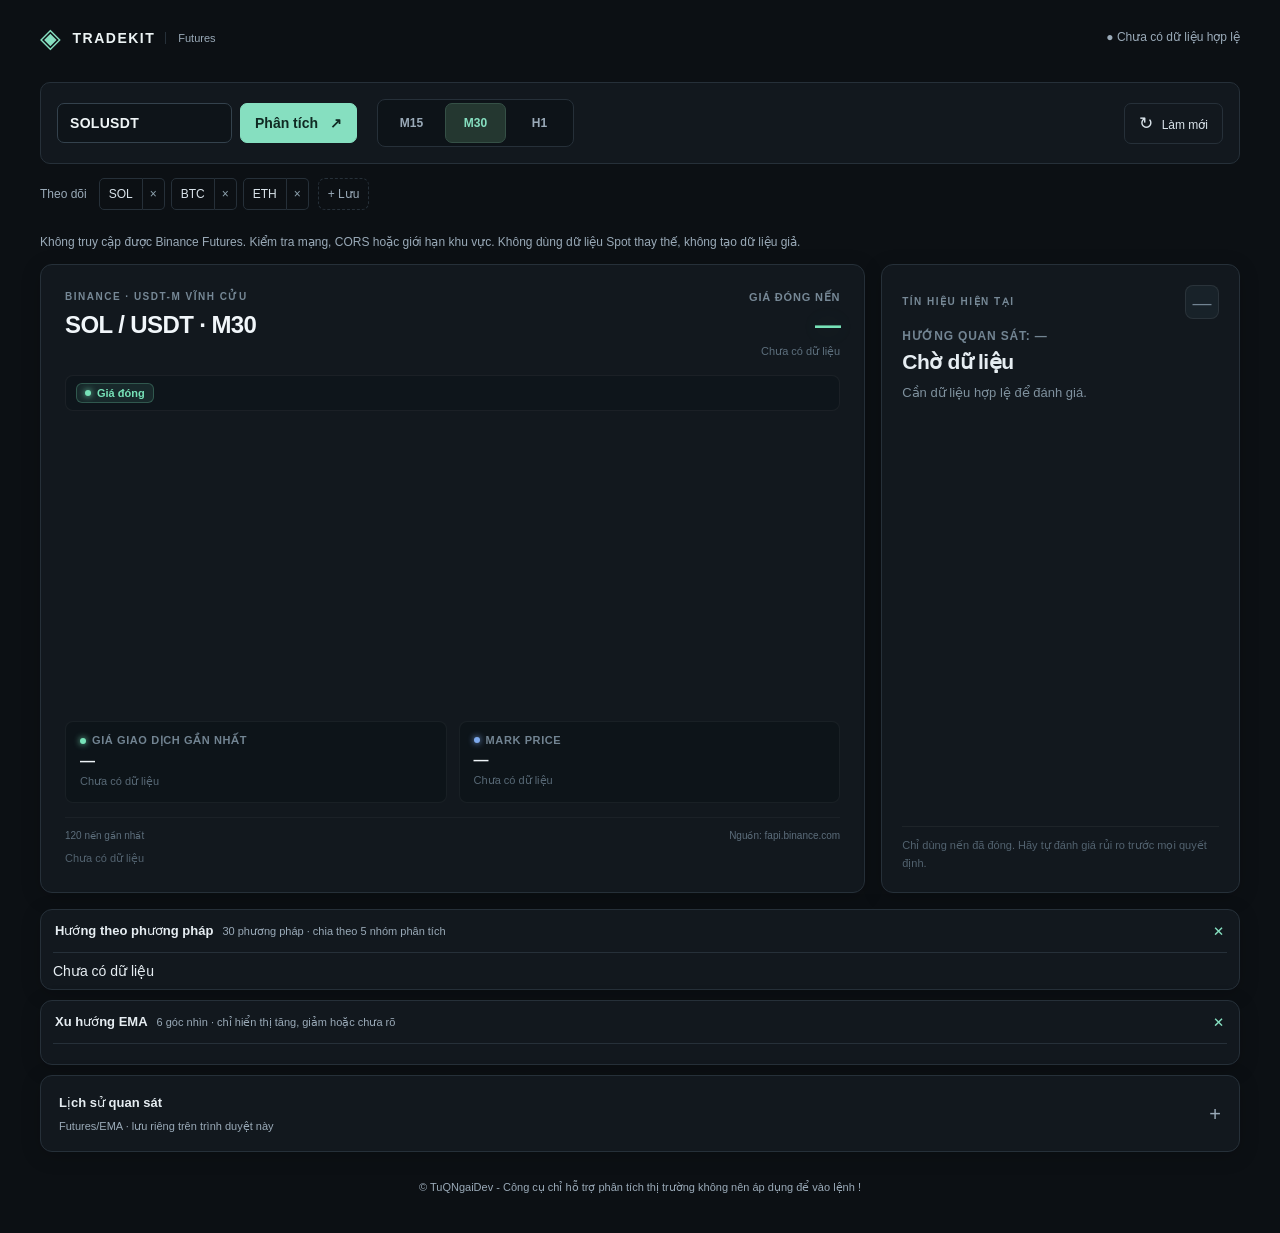
<file: index.html>
<!doctype html>
<html lang="vi">
<head>
  <meta charset="utf-8">
  <meta name="viewport" content="width=device-width,initial-scale=1">
  <title>TradeKit · Futures EMA20–50–100</title>
  <meta name="description" content="Quan sát Binance USDT-M Futures bằng EMA20–50–100 và nến đã đóng. Điều kiện minh bạch, đối chiếu khung lớn.">
  <link rel="stylesheet" href="src/css/style.css">
</head>
<body>
<header class="appheader">
  <a class="brand" href="#" aria-label="TradeKit, đầu trang"><span class="brandmark" aria-hidden="true">◈</span> TRADEKIT <span class="product">Futures</span></a>
  <span class="connection" id="connection" role="status">● Chờ kết nối</span>
</header>
<main>
  <section class="toolbar" aria-label="Chọn hợp đồng và khung thời gian">
    <form id="search">
      <label class="sr-only" for="symbol">Hợp đồng vĩnh cửu USDT</label>
      <div class="searchrow"><input id="symbol" value="SOLUSDT" maxlength="30" autocomplete="off" autocapitalize="characters" spellcheck="false"><button class="primary" aria-label="Phân tích hợp đồng">Phân tích <span aria-hidden="true">↗</span></button></div>
    </form>
    <div class="tabs" id="frames" role="group" aria-label="Khung quan sát">
      <button data-frame="15m" aria-pressed="false">M15</button>
      <button data-frame="30m" class="active" aria-pressed="true">M30</button>
      <button data-frame="1h" aria-pressed="false">H1</button>
    </div>
    <button id="refresh" class="refresh" aria-label="Làm mới dữ liệu"><span aria-hidden="true">↻</span> Làm mới</button>
  </section>
  <div class="watch"><span class="watch-label">Theo dõi</span><div id="watchlist"></div><button id="save">+ Lưu</button></div>
  <div id="message" role="status" class="message">Đang chuẩn bị dữ liệu…</div>

  <section class="workspace" aria-label="Biểu đồ và tín hiệu">
    <article class="panel chartpanel">
      <div class="panelhead">
        <div><p class="eyebrow">BINANCE · USDT-M VĨNH CỬU</p><h1 id="pair">SOL / USDT · M30</h1></div>
        <div class="price"><span>Giá đóng nến</span><strong id="price">—</strong><small id="closed-time">Chưa có dữ liệu</small></div>
      </div>
      <div class="chartkey" aria-label="Chú thích chỉ báo"><span class="close-key"><i class="key-dot" aria-hidden="true"></i> Giá đóng</span><div id="ema-values" class="ema-values" aria-label="Giá trị EMA"></div></div>
      <svg id="chart" viewBox="0 0 900 330" role="img" aria-label="120 nến giao dịch đã đóng và EMA20, EMA50, EMA100"></svg>
      <div class="quotes">
        <div class="quote-card"><span><i class="live-dot" aria-hidden="true"></i> Giá giao dịch gần nhất</span><strong id="last-price">—</strong><small id="last-time">Chưa tải</small></div>
        <div class="quote-card"><span><i class="mark-dot" aria-hidden="true"></i> Mark Price</span><strong id="mark-price">—</strong><small id="mark-time">Chưa tải</small></div>
      </div>
      <div class="chartfoot"><span id="range">120 nến gần nhất</span><span>Nguồn: fapi.binance.com</span></div>
      <p id="updated" class="fine update-line">Chưa cập nhật</p>
    </article>

    <article class="panel verdict" aria-live="polite">
      <div class="verdict-top"><p class="eyebrow">TÍN HIỆU HIỆN TẠI</p><span class="signalicon" id="signalicon" aria-hidden="true">—</span></div>
      <p id="direction" class="direction">Hướng quan sát: —</p>
      <h2 id="verdict">Chờ dữ liệu</h2>
      <p id="explanation" class="muted">Kết luận xuất hiện khi có dữ liệu hợp lệ.</p>
      <section id="indicator-balance" class="indicator-balance" aria-label="Phân bổ hướng của 30 phương pháp và 6 góc nhìn EMA" hidden>
        <div class="balance-head"><div><strong>Phân bổ xu hướng</strong><small>30 phương pháp + 6 EMA</small></div><span class="balance-total">36 tổng</span></div>
        <div class="balance-values">
          <div class="balance-side long-side"><span><i class="balance-dot long-dot"></i>Long</span><strong id="long-percent">0%</strong><small id="long-count">0 trên 36</small></div>
          <div class="balance-side short-side"><span><i class="balance-dot short-dot"></i>Short</span><strong id="short-percent">0%</strong><small id="short-count">0 trên 36</small></div>
        </div>
        <div class="balance-bar" aria-hidden="true"><span id="long-bar"></span><span id="neutral-bar"></span><span id="short-bar"></span></div>
        <div class="balance-foot"><span id="neutral-count">Chưa rõ · 36/36</span><small>Không phải xác suất thắng</small></div>
      </section>
      <section id="timeframe-confluence" class="timeframe-confluence" aria-label="Đồng thuận M15 M30 H1" hidden>
        <div class="confluence-head"><div><strong>Đồng thuận 3 khung</strong><small>EMA cùng phía đa số phương pháp</small></div><span id="confluence-state" class="status miss">— Chưa rõ</span></div>
        <div id="confluence-frames" class="confluence-frames"></div>
        <p class="fine">Bộ lọc bổ trợ, không thay thế xác nhận EMA và không phải xác suất thắng.</p>
      </section>
      <section id="trade-plan" class="trade-plan" aria-label="Kịch bản giá tham khảo" hidden>
        <div class="plan-head"><div><strong>Kịch bản giá tham khảo</strong><small id="plan-side">Theo hướng EMA hiện tại</small></div><span class="plan-badge">ATR14</span></div>
        <div class="plan-levels">
          <div><span>Mốc giá đóng</span><strong id="plan-entry">—</strong></div>
          <div class="risk-level"><span>Mức vô hiệu</span><strong id="plan-stop">—</strong></div>
          <div><span>TP1 · 1,3R</span><strong id="plan-tp1">—</strong></div>
          <div><span>TP2 · 2,2R</span><strong id="plan-tp2">—</strong></div>
        </div>
        <p class="fine">Mức kỹ thuật tính từ giá đóng, EMA50 và ATR; không phải lệnh, giá khớp hay cam kết lợi nhuận.</p>
      </section>
      <p class="fine verdict-note">Chỉ dùng nến đã đóng. Hãy tự đánh giá rủi ro trước mọi quyết định.</p>
    </article>
  </section>

  <section class="disclosures" aria-label="Chi tiết phân tích">
    <details class="panel disclosure methods-panel" id="methods-panel" open>
      <summary><span>Hướng theo phương pháp<small>30 phương pháp · chia theo 5 nhóm phân tích</small></span><span class="disclosure-icon" aria-hidden="true">+</span></summary>
      <div id="methods" class="method-groups">Chưa có dữ liệu</div>
    </details>
    <details class="panel disclosure conditions-panel" id="conditions-panel" open>
      <summary><span>Xu hướng EMA<small>6 góc nhìn · chỉ hiển thị tăng, giảm hoặc chưa rõ</small></span><span class="disclosure-icon" aria-hidden="true">+</span></summary>
      <div id="conditions" class="conditiongrid"></div>
    </details>
    <details class="panel disclosure history-panel" id="history-panel">
      <summary><span>Lịch sử quan sát<small>Futures/EMA · lưu riêng trên trình duyệt này</small></span><span class="disclosure-icon" aria-hidden="true">+</span></summary>
      <div id="history">Chưa có lịch sử Futures/EMA.</div>
    </details>
  </section>
  <footer><span>© TuQNgaiDev - Công cụ chỉ hỗ trợ phân tích thị trường không nên áp dụng để vào lệnh !</span></footer>
</main>
<script src="src/js/core.js"></script><script src="src/js/methods.js"></script><script src="src/js/api.js"></script><script src="src/js/app.js"></script>
</body>
</html>
</file>
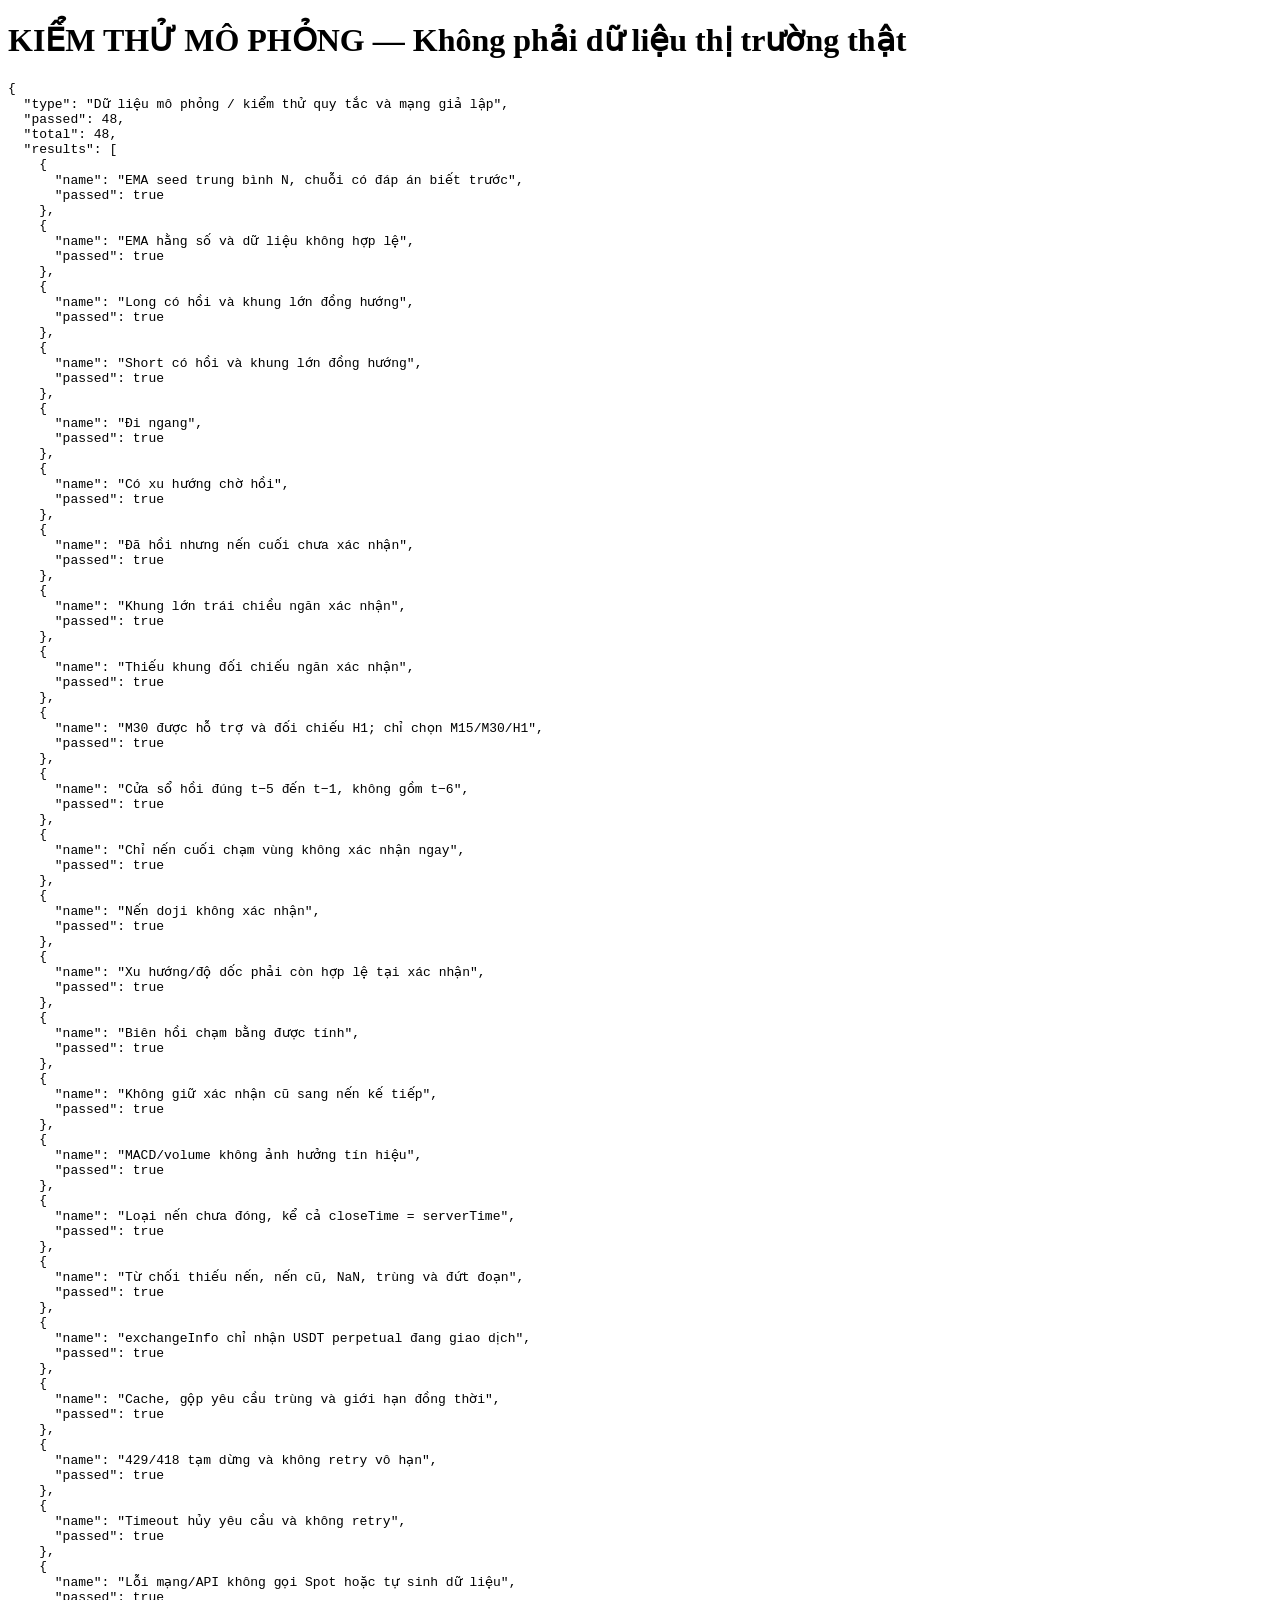
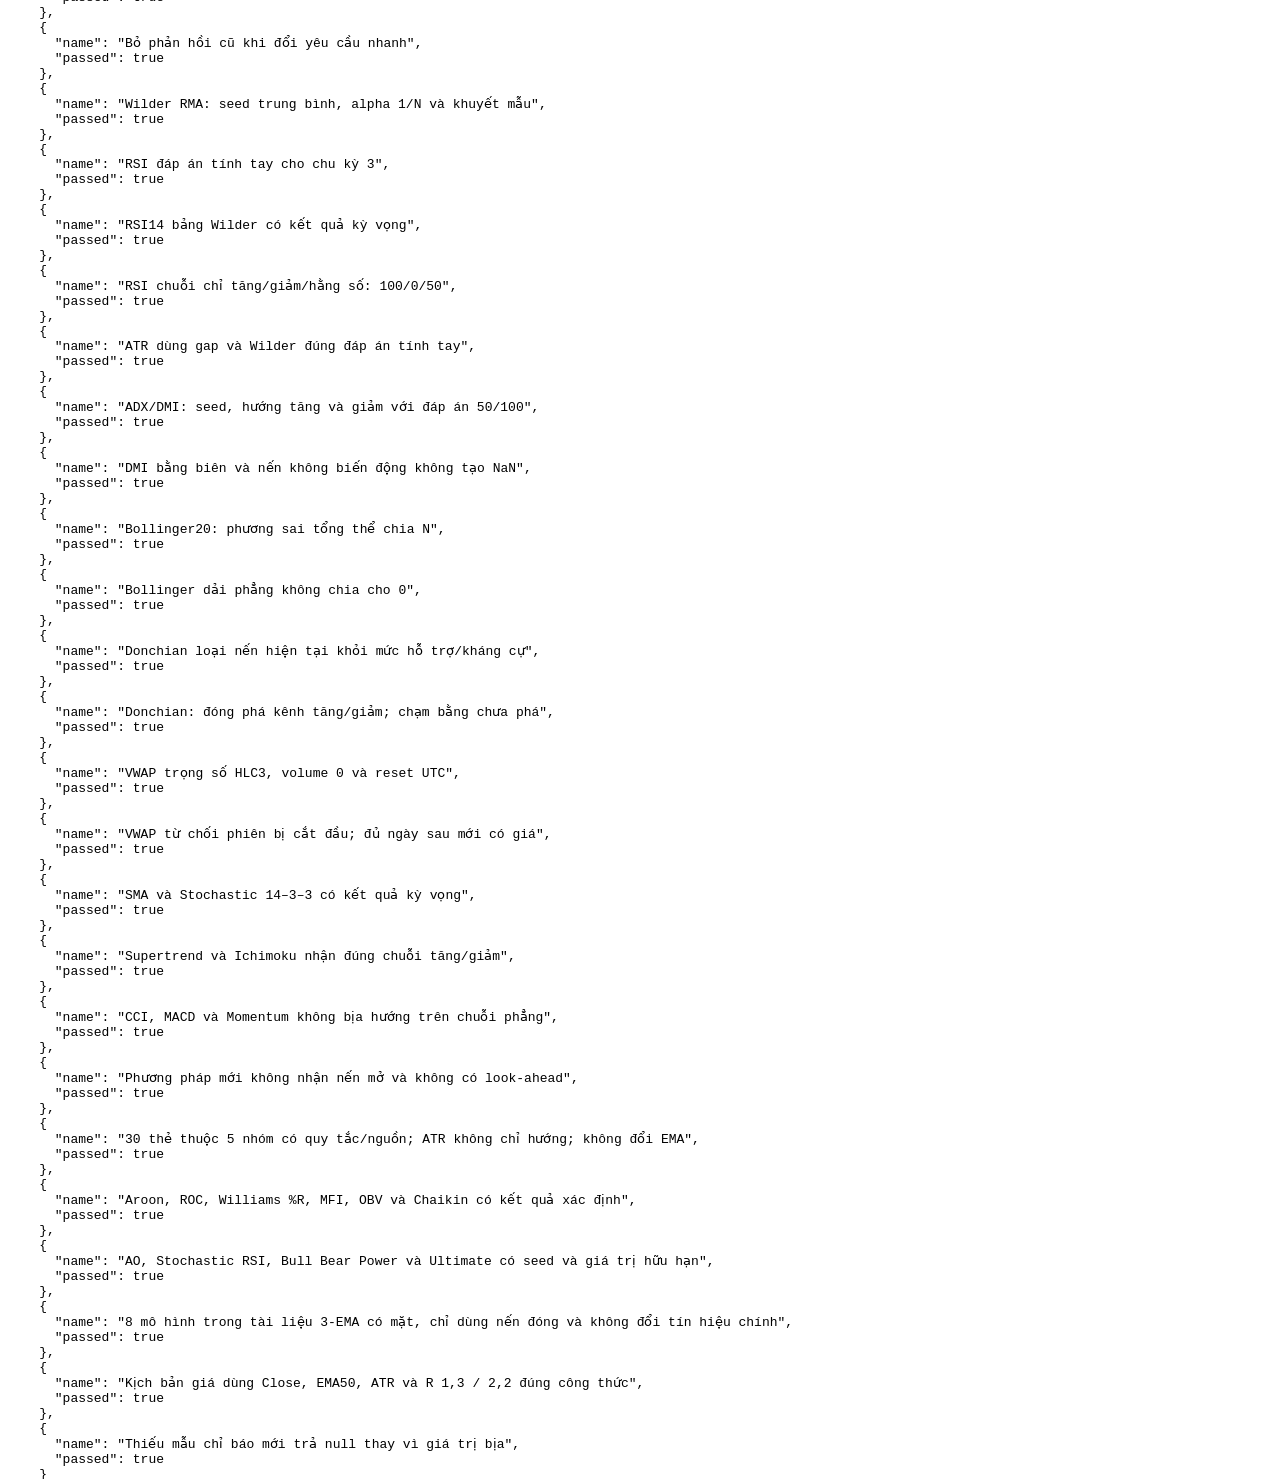
<file: tests/index.html>
<!doctype html><html lang="vi"><meta charset="utf-8"><title>TradeKit — Kiểm thử mô phỏng</title><body><h1>KIỂM THỬ MÔ PHỎNG — Không phải dữ liệu thị trường thật</h1><pre id="result">Đang chạy…</pre><script src="../src/js/core.js"></script><script src="../src/js/api.js"></script><script src="../src/js/methods.js"></script><script src="unit.js"></script><script>runTests().then(report=>{window.testReport=report;document.getElementById('result').textContent=JSON.stringify(report,null,2);});</script></body></html>
</file>
<file: src/css/style.css>
:root{
  font-family:Inter,-apple-system,BlinkMacSystemFont,"Segoe UI",Arial,sans-serif;
  font-size:14px;color:#e6edf2;background:#0c1014;color-scheme:dark;
  --surface:#12181e;--border:#263039;--muted:#9aaab8;--accent:#86dfc0;
}
*{box-sizing:border-box}body{margin:0}button,input{font:inherit}button,a,summary{-webkit-tap-highlight-color:transparent}
button{min-height:40px;padding:9px 14px;border:1px solid var(--border);border-radius:7px;background:#192229;color:#d9e3ea;cursor:pointer;white-space:nowrap}
button:hover{border-color:#678a80;background:#202d34}button:focus-visible,input:focus-visible,summary:focus-visible,a:focus-visible{outline:2px solid var(--accent);outline-offset:4px}
.appheader{max-width:1260px;margin:auto;min-height:76px;padding:0 30px;display:flex;align-items:center;justify-content:space-between;gap:20px}
.brand{display:flex;align-items:center;gap:10px;text-decoration:none;font-size:14px;font-weight:750;letter-spacing:1.5px;color:#edf4f5;white-space:nowrap}
.brandmark{color:var(--accent);font-size:27px;font-weight:400;line-height:1}.product{font-size:11px;font-weight:400;letter-spacing:0;color:var(--muted);padding-left:12px;border-left:1px solid var(--border)}
.connection{font-size:11px;color:var(--muted);text-align:right;line-height:1.6}
main{max-width:1260px;margin:auto;padding:6px 30px 0}.toolbar{display:flex;align-items:center;gap:20px;padding:16px;background:var(--surface);border:1px solid var(--border);border-radius:10px}
form,.searchrow{min-width:0}.searchrow{display:flex;gap:8px}.searchrow input{width:175px;min-width:0;background:#0e1419;border:1px solid #34424d;border-radius:7px;padding:10px 12px;color:#eff5f6;font-weight:600;text-transform:uppercase;letter-spacing:.3px}
.primary{background:var(--accent);border-color:var(--accent);color:#102a23;font-weight:650}.primary:hover{background:#a5ecd5;border-color:#a5ecd5}.primary span{margin-left:8px}
.tabs{display:flex;padding:3px;gap:3px;border:1px solid var(--border);border-radius:8px;background:#0d1318}.tabs button{min-width:61px;background:transparent;border-color:transparent;color:var(--muted);font-size:12px;font-weight:600}.tabs .active{color:var(--accent);background:#243730;border-color:#355046}.refresh{margin-left:auto;font-size:12px;background:transparent}.refresh>span{font-size:17px;margin-right:5px}
.watch{display:flex;align-items:center;gap:9px;margin:14px 0 10px;min-height:32px}.watch-label{color:var(--muted);font-size:11px;margin-right:3px}.watch>div{display:flex;flex-wrap:wrap;gap:6px}.watchitem{display:inline-flex}.watch button{font-size:11px;min-height:32px;padding:5px 9px;background:transparent}.watchitem button{border-radius:5px 0 0 5px}.watchitem .remove{padding:5px 7px;border-left:0;border-radius:0 5px 5px 0;color:#8fa4b0}#save{border-style:dashed;color:var(--muted);flex-shrink:0}
.message{font-size:11px;line-height:1.7;color:var(--muted);padding:12px 0;overflow-wrap:anywhere}.message:empty{display:none}
.workspace{display:grid;grid-template-columns:minmax(0,2.3fr) minmax(320px,1fr);gap:16px;align-items:start}.panel{min-width:0;background:var(--surface);border:1px solid var(--border);border-radius:12px;box-shadow:0 4px 20px rgba(0,0,0,.18)}.chartpanel{padding:24px;overflow:hidden}
.panelhead{display:flex;justify-content:space-between;gap:16px;align-items:flex-start}.eyebrow{font-size:10px;font-weight:600;color:#768896;letter-spacing:1.5px;line-height:1.6;margin:0 0 6px}h1,h2,p{overflow-wrap:anywhere}h1{font-size:24px;line-height:1.2;margin:0;font-weight:700;letter-spacing:-.6px;color:#f1f6fa}h2{margin:0;font-size:21px;line-height:1.35;font-weight:700;letter-spacing:-.4px}
.price{text-align:right}.price>span,.price small{display:block;color:#768896;font-size:10px;line-height:1.6}.price>span{text-transform:uppercase;letter-spacing:.8px;font-weight:600}.price strong{display:block;margin:3px 0 2px;font-size:26px;font-weight:750;line-height:1.2;font-variant-numeric:tabular-nums;letter-spacing:-.8px;color:#77e2b8;text-shadow:0 0 24px rgba(119,226,184,.18)}.price small{color:#5c6e7c;font-variant-numeric:tabular-nums}
.chartkey{display:flex;align-items:center;flex-wrap:wrap;gap:8px;margin-top:14px;margin-bottom:4px;padding:7px 10px;background:rgba(14,21,26,.7);border:1px solid rgba(255,255,255,.05);border-radius:8px;font-size:11px}.close-key{display:inline-flex;align-items:center;gap:6px;padding:3px 8px;border-radius:6px;background:rgba(119,226,184,.1);border:1px solid rgba(119,226,184,.25);color:#77e2b8;font-weight:600;font-size:11px}.key-dot{width:6px;height:6px;border-radius:50%;background:#77e2b8;box-shadow:0 0 6px #77e2b8}.ema-values{display:flex;align-items:center;flex-wrap:wrap;gap:8px;font-size:11px;font-variant-numeric:tabular-nums}.ema-values span{display:inline-flex;align-items:center;gap:6px;padding:3px 8px;border-radius:6px;font-size:11px;font-weight:550}.gold{color:#e0bb70;background:rgba(224,187,112,.1);border:1px solid rgba(224,187,112,.25)}.blue{color:#7da9ec;background:rgba(125,169,236,.1);border:1px solid rgba(125,169,236,.25)}.purple{color:#b79beb;background:rgba(183,155,235,.1);border:1px solid rgba(183,155,235,.25)}
svg{display:block;width:100%;height:auto;margin:10px 0 16px;border-radius:8px}.quotes{display:grid;grid-template-columns:1fr 1fr;border:0;padding:0;gap:12px;margin-top:10px}.quote-card{background:#0d1419;border:1px solid rgba(255,255,255,.05);border-radius:8px;padding:12px 14px;display:flex;flex-direction:column;gap:3px}.quote-card span{display:flex;align-items:center;gap:6px;font-size:10px;color:#728492;text-transform:uppercase;letter-spacing:.6px;font-weight:600}.live-dot{width:6px;height:6px;border-radius:50%;background:#77e2b8;box-shadow:0 0 6px #77e2b8}.mark-dot{width:6px;height:6px;border-radius:50%;background:#7da9ec;box-shadow:0 0 6px #7da9ec}.quote-card strong{display:block;font-size:15px;font-weight:650;color:#eef4f8;margin:2px 0 1px;letter-spacing:-.3px;font-variant-numeric:tabular-nums}.quote-card small{display:block;font-size:10px;color:#586976;line-height:1.5;font-variant-numeric:tabular-nums}
.chartfoot{display:flex;justify-content:space-between;align-items:center;flex-wrap:wrap;gap:8px;font-size:10px;color:#5c6d7b;margin-top:14px;padding-top:10px;border-top:1px solid rgba(255,255,255,.04);line-height:1.6}.fine{font-size:10px;line-height:1.8;color:var(--muted)}.update-line{font-size:10px;color:#52626f;margin:5px 0 0}
.verdict{display:flex;flex-direction:column;padding:24px;border-radius:12px;background:var(--surface);border:1px solid var(--border);box-shadow:0 4px 20px rgba(0,0,0,.18)}.verdict-top{display:flex;align-items:center;justify-content:space-between;gap:14px;margin-bottom:16px}.verdict-top .eyebrow{margin:0}.signalicon{display:grid;place-items:center;width:34px;height:34px;border-radius:8px;background:#182229;border:1px solid rgba(255,255,255,.08);color:#728492;font-size:19px;line-height:1;transition:all .2s ease}.signalicon.bull{background:rgba(119,226,184,.15);border-color:rgba(119,226,184,.4);color:#77e2b8;box-shadow:0 0 14px rgba(119,226,184,.25)}.signalicon.bear{background:rgba(240,156,156,.15);border-color:rgba(240,156,156,.4);color:#f09c9c;box-shadow:0 0 14px rgba(240,156,156,.25)}.direction{font-size:11px;font-weight:600;text-transform:uppercase;letter-spacing:.8px;color:#728492;margin:0 0 8px}.direction.bull{color:#77e2b8}.direction.bear{color:#f09c9c}.muted{font-size:12px;line-height:1.7;color:#7f919e;margin:0 0 18px}.bull{color:#77e2b8}.bear{color:#f09c9c}
.trade-plan{padding:13px;margin:0 0 14px;border:1px solid #31414a;border-radius:9px;background:#0e151a}.trade-plan[hidden]{display:none}.plan-head{display:flex;align-items:start;justify-content:space-between;gap:8px;margin-bottom:10px}.plan-head strong{display:block;font-size:12px}.plan-head small{display:block;margin-top:3px;color:var(--muted);font-size:9px}.plan-badge{padding:3px 6px;border:1px solid #3b4c56;border-radius:999px;color:#9fb1bd;font-size:8px}.plan-levels{display:grid;grid-template-columns:repeat(2,minmax(0,1fr));gap:6px}.plan-levels>div{padding:9px;border:1px solid var(--border);border-radius:6px;background:#11191e}.plan-levels span{display:block;color:var(--muted);font-size:8px}.plan-levels strong{display:block;margin-top:4px;font-size:14px;font-variant-numeric:tabular-nums}.plan-levels .risk-level strong{color:#f09c9c}.trade-plan>.fine{margin:9px 0 0;font-size:8px;line-height:1.55}.verdict-note{border-top:1px solid rgba(255,255,255,.05);padding-top:12px;margin:14px 0 0;font-size:10px;color:#52626f;line-height:1.6}
.disclosures{margin-top:16px;display:grid;grid-template-columns:1fr 1fr;gap:10px;align-items:start}.disclosure{padding:0 18px}.disclosure>summary{display:flex;align-items:center;justify-content:space-between;gap:12px;padding:16px 0;list-style:none;cursor:pointer;font-size:12px;font-weight:550;line-height:1.7}.disclosure>summary::-webkit-details-marker{display:none}.disclosure summary small{display:block;color:var(--muted);font-size:10px;font-weight:400;margin-top:2px}.disclosure-icon{color:var(--muted);font-size:20px;font-weight:400;line-height:1;flex-shrink:0}.disclosure[open] .disclosure-icon{transform:rotate(45deg);color:var(--accent)}.disclosure[open]>summary{border-bottom:1px solid var(--border);margin-bottom:16px}
.conditiongrid{display:grid;gap:15px;margin:0 0 18px}.condition{border-bottom:1px solid var(--border);padding-bottom:14px}.condition:last-child{border:0;padding:0}.condition h3{font-size:12px;margin:5px 0;font-weight:550}.condition p{font-size:11px;color:var(--muted);line-height:1.8;margin:0}.status{font-size:10px;color:var(--muted)}.status.bull{color:var(--accent)}
.historyrow{padding:10px 0;border-bottom:1px solid var(--border);display:flex;flex-direction:column;gap:4px;font-size:11px;line-height:1.8}.historyrow:last-child{border:0}.historyrow>span+span{font-size:10px;color:var(--muted)}#history{max-height:320px;overflow:auto;font-size:11px;color:var(--muted);line-height:1.8;overscroll-behavior:contain}
footer{display:flex;justify-content:center;text-align:center;gap:12px;padding:26px 0 36px;font-size:11px;color:var(--muted);line-height:1.7}.sr-only{position:absolute;width:1px;height:1px;padding:0;margin:-1px;overflow:hidden;clip:rect(0,0,0,0);white-space:nowrap;border:0}
@media(max-width:950px){.appheader{padding-inline:22px}main{padding-inline:22px}.toolbar{gap:12px}.workspace{grid-template-columns:minmax(0,1.6fr) minmax(260px,1fr)}.chartpanel,.verdict{padding:18px}.panelhead{flex-direction:column;gap:16px}.price{text-align:left}.price strong{font-size:26px}.verdict-top{margin-bottom:18px}}
@media(max-width:650px){.appheader{min-height:62px;padding:0 16px;gap:12px}.brand{font-size:12px;letter-spacing:1px;gap:7px}.brandmark{font-size:24px}.product{display:none}.connection{font-size:10px;max-width:48%}main{padding:0 12px}.toolbar{flex-wrap:wrap;gap:12px;padding:12px}.toolbar form{width:100%}.searchrow input{flex:1;width:0}.primary{padding-inline:16px}.tabs{flex:1}.tabs button{flex:1;min-width:45px;min-height:38px}.refresh{min-height:44px;padding:9px 12px}.watch{flex-wrap:wrap;gap:7px;margin-top:11px}.watch-label{font-size:10px}.watch>div{gap:5px}.watch button{min-height:34px}.message{font-size:10px;padding:10px 2px;min-height:36px}.workspace{display:flex;flex-direction:column;gap:12px}.verdict{order:-1;padding:16px}.verdict-top{margin-bottom:6px}.direction{margin:0 0 6px;font-size:11px}.verdict h2{font-size:21px;line-height:1.35}.signalicon{width:26px;height:26px;font-size:20px}.muted{font-size:12px;margin:8px 0 12px;line-height:1.7}.verdict-note{margin-top:10px;padding-top:10px;font-size:9px}.trade-plan{margin-bottom:12px}.chartpanel{padding:16px}.panelhead{flex-direction:row;gap:12px;align-items:start}h1{font-size:18px}.panelhead .eyebrow{font-size:8px;letter-spacing:.8px}.price{text-align:right;max-width:52%}.price>span{font-size:9px}.price strong{font-size:20px;letter-spacing:-.6px}.price small{font-size:9px;line-height:1.6}.chartkey{margin-top:18px;gap:10px;font-size:10px}.ema-values{gap:9px;font-size:10px}.ema-values span{white-space:nowrap}svg{margin:10px 0 12px}.quotes{gap:10px}.quotes>div+div{padding-left:11px}.quotes strong{font-size:13px}.quotes small,.quotes span{font-size:9px}.chartfoot,.update-line{font-size:9px}.disclosures{grid-template-columns:1fr;gap:9px;margin-top:12px}.disclosure{padding-inline:16px}.disclosure>summary{padding:14px 0;min-height:66px}footer{flex-direction:column;gap:2px;padding:20px 4px;font-size:10px;text-align:center;align-items:center}}
@media(max-width:360px){.panelhead{flex-direction:column;gap:12px}.price{text-align:left;max-width:100%}.price strong{font-size:23px}.toolbar{gap:9px}.refresh{font-size:11px;padding-inline:9px}}
@media(prefers-reduced-motion:reduce){*{scroll-behavior:auto}}
/* Supplemental methods remain in one collapsed section. */
.methods-panel{grid-column:1/-1;padding-inline:12px}.methods-panel>summary{min-height:0;padding:10px 2px}.methods-panel[open]>summary{margin-bottom:0}.methods-panel>summary small{display:inline;margin:0 0 0 9px}.methods-intro{display:flex;justify-content:flex-end;min-height:22px;align-items:center}.methods-intro p{margin:0;font-size:8px;line-height:1.4}.methods-grid{display:grid;grid-template-columns:repeat(6,minmax(0,1fr));gap:5px;margin:0 0 10px}.method-card{border:1px solid var(--border);border-radius:6px;min-width:0;background:#10161b}.method-card[open]{grid-column:1/-1;border-color:#3a5049}.method-card>summary{list-style:none;cursor:pointer}.method-card>summary::-webkit-details-marker{display:none}.method-summary{position:relative;display:grid;grid-template-rows:auto auto;gap:4px;padding:7px 20px 6px 8px;min-height:60px}.method-heading{display:block;min-width:0}.method-heading h3{font-size:9px;font-weight:600;margin:0;line-height:1.25;white-space:nowrap;overflow:hidden;text-overflow:ellipsis}.method-state{display:none}.method-preview{display:flex;justify-content:space-between;gap:5px;align-items:end;font-size:8px;color:var(--muted);min-width:0}.method-preview span{white-space:nowrap;overflow:hidden;text-overflow:ellipsis}.method-preview strong{font-size:11px;line-height:1.15;color:#e6edf2;font-variant-numeric:tabular-nums;text-align:right;overflow-wrap:anywhere}.method-chevron{position:absolute;right:6px;top:50%;translate:0 -50%;color:var(--muted);font-size:13px;transition:transform .16s ease}.method-card[open] .method-chevron{transform:rotate(90deg);color:var(--accent)}.method-card[open] .method-state{display:inline-block;margin-top:5px;font-size:8px;line-height:1.35;border:1px solid var(--border);padding:2px 5px;border-radius:4px;color:var(--muted);white-space:nowrap}.method-card[open] .method-state.bull{color:var(--accent)}.method-card[open] .method-state.bear{color:#f09c9c}.method-detail{border-top:1px solid var(--border);padding:0 15px 15px}.method-metrics{display:grid;gap:8px;font-size:11px;margin:14px 0}.method-metrics>div{display:flex;justify-content:space-between;gap:12px;align-items:start}.method-metrics dt{color:var(--muted)}.method-metrics dd{margin:0;text-align:right;font-variant-numeric:tabular-nums;overflow-wrap:anywhere;max-width:65%}.method-reading,.method-rule,.method-relation{font-size:11px;line-height:1.8;margin:9px 0;color:var(--muted)}.method-relation{color:#d8e7e1;border-left:2px solid #426759;padding-left:9px}.method-rule{border-top:1px solid var(--border);padding-top:10px}.method-detail>a{font-size:10px;line-height:2;color:#99c8e9;text-underline-offset:3px}.method-detail>a:focus-visible{outline:2px solid var(--accent);outline-offset:3px}
@media(max-width:950px){.methods-grid{grid-template-columns:repeat(3,minmax(0,1fr))}}
@media(max-width:650px){.methods-panel{grid-column:auto;padding-inline:10px}.methods-panel>summary{padding:9px 1px}.methods-panel>summary small{display:block;margin:1px 0 0}.methods-intro{min-height:20px}.methods-intro p{font-size:7px}.methods-grid{grid-template-columns:repeat(2,minmax(0,1fr));gap:5px;margin-bottom:9px}.method-summary{min-height:58px;padding:7px 18px 6px 7px}.method-heading h3{font-size:9px}.method-preview strong{font-size:11px}.method-card[open]{grid-column:1/-1}.method-card[open] .method-summary{min-height:64px}.method-metrics>div{flex-wrap:wrap;gap:3px 10px}.method-metrics dd{max-width:100%;margin-left:auto}.disclosure#methods-panel>summary small{max-width:260px}}

/* Readability pass: larger type without restoring oversized cards. */
.connection,.watch-label,.watch button,.message,.direction{font-size:12px}
.eyebrow{font-size:10px}.price>span,.price small,.chartkey,.ema-values,.quotes span,.quotes small{font-size:11px}
.quotes strong{font-size:15px}.chartfoot,.update-line{font-size:10px}.fine{font-size:11px}
.muted{font-size:13px}
.condition p,.historyrow,#history{font-size:12px}
.status,.historyrow>span+span,footer{font-size:11px}
.disclosure>summary{font-size:13px}.disclosure summary small{font-size:11px}
.methods-intro p{font-size:9px}.method-heading h3{font-size:10px}.method-preview{font-size:9px}.method-preview strong{font-size:12px}
.method-card[open] .method-state{font-size:9px}.method-metrics,.method-reading,.method-rule,.method-relation{font-size:12px}.method-detail>a{font-size:11px}
.method-heading{display:flex;align-items:flex-start;justify-content:space-between;gap:5px}
.method-heading h3{flex:1;min-width:0}
.method-state,.method-card[open] .method-state{display:inline-flex;align-items:center;flex:0 0 auto;margin:0;border:1px solid var(--border);border-radius:4px;padding:2px 4px;color:var(--muted);font-size:7px;line-height:1.2;white-space:nowrap}
.method-state.bull,.method-card[open] .method-state.bull{color:var(--accent);border-color:#29463d}
.method-state.bear,.method-card[open] .method-state.bear{color:#f09c9c;border-color:#4d3438}
.method-state.miss{color:var(--muted);border-color:var(--border)}
.indicator-balance{margin:0 0 18px;padding:14px;border:1px solid #314049;border-radius:10px;background:linear-gradient(145deg,#111b20,#0d1418);box-shadow:inset 0 1px 0 rgba(255,255,255,.025)}
.indicator-balance[hidden]{display:none}.balance-head{display:flex;justify-content:space-between;align-items:flex-start;gap:10px;margin-bottom:12px}.balance-head>div{display:grid;gap:2px}.balance-head strong{font-size:12px;color:#e7eff1}.balance-head small{color:var(--muted);font-size:9px;font-weight:400}.balance-total{border:1px solid var(--border);border-radius:99px;padding:3px 7px;color:#b6c5cd;font-size:9px;white-space:nowrap}
.balance-values{display:grid;grid-template-columns:1fr 1fr;gap:8px;margin-bottom:11px}.balance-side{position:relative;display:grid;gap:3px;padding:10px;border:1px solid var(--border);border-radius:7px;background:#11181d}.balance-side>span{display:flex;align-items:center;gap:6px;color:var(--muted);font-size:9px;text-transform:uppercase;letter-spacing:.7px}.balance-side>strong{font-size:21px;line-height:1;font-weight:650;font-variant-numeric:tabular-nums}.balance-side>small{font-size:9px;color:var(--muted);font-variant-numeric:tabular-nums}.long-side strong{color:var(--accent)}.short-side strong{color:#ee9a9a}.long-leading .long-side{border-color:#315a4d;background:#12201c}.short-leading .short-side{border-color:#5b393d;background:#201516}.balance-dot{display:inline-block;width:7px;height:7px;border-radius:50%}.long-dot{background:var(--accent)}.short-dot{background:#e88d8d}
.balance-bar{height:9px;display:flex;overflow:hidden;border:1px solid #2e3a42;border-radius:99px;background:#263039}.balance-bar span{display:block;height:100%;transition:width .2s ease}.balance-bar #long-bar{background:var(--accent)}.balance-bar #neutral-bar{background:#53636e}.balance-bar #short-bar{background:#e88d8d}.balance-foot{display:flex;justify-content:space-between;gap:8px;margin-top:8px;color:var(--muted);font-size:9px}.balance-foot small{font-size:8px;color:#758590}
.conditions-panel{grid-column:1/-1}
.conditiongrid{grid-template-columns:repeat(3,minmax(0,1fr));gap:7px;margin-bottom:12px}
.condition{padding:11px;border:1px solid var(--border);border-radius:7px;background:#10161b}
.condition:last-child{border:1px solid var(--border);padding:11px}
.condition-head{display:flex;align-items:flex-start;justify-content:space-between;gap:8px;margin-bottom:7px}
.condition h3{min-width:0;margin:0;font-size:12px;line-height:1.4}
.condition p{font-size:11px;line-height:1.55}
.condition .status{flex:0 0 auto;border:1px solid var(--border);border-radius:4px;padding:2px 5px;font-size:9px;line-height:1.25;white-space:nowrap}
.condition .status.bull{color:var(--accent);border-color:#29463d}
.condition .status.miss{color:var(--muted);border-color:var(--border)}
@media(min-width:951px){
  .disclosures{grid-template-columns:repeat(3,minmax(0,1fr))}
  .methods-panel,.conditions-panel,.history-panel{grid-column:1/-1}
}
.methods-grid{grid-template-columns:repeat(3,minmax(0,1fr))}
.method-summary{min-height:66px}
.method-heading{display:grid;grid-template-columns:minmax(0,1fr) auto;align-items:start}
.method-heading h3{white-space:normal;overflow:visible;text-overflow:clip}
@media(max-width:650px){
  .connection,.watch-label,.message{font-size:11px}.watch button{font-size:12px}
  .panelhead .eyebrow{font-size:9px}.price>span,.price small,.quotes span,.quotes small,.chartfoot,.update-line{font-size:10px}
  .chartkey,.ema-values{font-size:11px}.quotes strong{font-size:14px}.verdict-note{font-size:10px}
  .disclosure>summary{font-size:13px}.disclosure summary small{font-size:11px}
  .methods-intro p{font-size:8px}.method-heading h3{font-size:10px}.method-preview{font-size:9px}.method-preview strong{font-size:12px}
  .method-state,.method-card[open] .method-state{font-size:7px;padding:2px 3px}
  .conditions-panel{grid-column:auto}.conditiongrid{grid-template-columns:1fr;gap:6px}
  .condition{padding:10px}.condition:last-child{padding:10px}
  .condition h3{font-size:12px}.condition p{font-size:11px}.condition .status{font-size:9px}
  footer{font-size:10px}
}
@media(max-width:950px) and (min-width:651px){
  .methods-grid{grid-template-columns:repeat(2,minmax(0,1fr))}
  .conditiongrid{grid-template-columns:repeat(2,minmax(0,1fr))}
}
@media(max-width:650px){
  .methods-grid{grid-template-columns:repeat(2,minmax(0,1fr))}
  .method-summary{min-height:82px;grid-template-rows:auto auto}
  .method-heading{grid-template-columns:1fr;row-gap:3px}
  .method-state,.method-card[open] .method-state{justify-self:start}
}

/* Unified visual system for supplemental overview and signal conditions. */
:is(.methods-panel,.conditions-panel){padding-inline:12px}
:is(.methods-panel,.conditions-panel)>summary{min-height:0;padding:10px 2px}
:is(.methods-panel,.conditions-panel)[open]>summary{margin-bottom:0}
:is(.methods-panel,.conditions-panel)>summary small{display:inline;margin:0 0 0 9px}
.conditiongrid{gap:5px;margin:22px 0 10px}
:is(.method-card,.condition){border:1px solid var(--border);border-radius:6px;background:#10161b}
.condition,.condition:last-child{padding:8px 20px 8px 8px}
.condition-head{gap:5px;margin-bottom:6px}
.condition h3{font-size:10px;line-height:1.3;font-weight:600}
.condition p{font-size:10px;line-height:1.55}
.condition .status{padding:2px 4px;font-size:7px;line-height:1.2}
@media(max-width:650px){
  :is(.methods-panel,.conditions-panel){padding-inline:10px}
  :is(.methods-panel,.conditions-panel)>summary{padding:9px 1px}
  :is(.methods-panel,.conditions-panel)>summary small{display:block;margin:1px 0 0}
  .conditiongrid{margin-top:20px;gap:5px}
  .condition,.condition:last-child{padding:8px}
  .condition h3{font-size:10px}.condition p{font-size:10px}.condition .status{font-size:7px;padding:2px 3px}
}
.method-card{min-height:48px;padding:9px 10px;display:grid;align-items:center}
.methods-grid,.conditiongrid{margin:10px 0}
.method-card .method-heading{width:100%}
.method-card .method-state{font-size:8px;padding:3px 6px}
.methods-empty{grid-column:1/-1;margin:0;padding:12px;color:var(--muted);font-size:11px;text-align:center}
.condition,.condition:last-child{min-height:48px;padding:9px 10px;display:grid;align-items:center}
.conditiongrid{grid-template-columns:repeat(3,minmax(0,1fr))}
.condition-head{margin:0;display:grid;grid-template-columns:minmax(0,1fr) auto;align-items:start}
.condition .status{font-size:8px;padding:3px 6px}
.condition .status.bear{color:#f09c9c;border-color:#4d3438}
@media(max-width:650px){
  .method-card{min-height:66px;padding:8px}
  .method-card .method-state{font-size:8px;padding:3px 5px}
  .conditiongrid{grid-template-columns:repeat(2,minmax(0,1fr))}
  .condition,.condition:last-child{min-height:66px;padding:8px}
  .condition-head{grid-template-columns:1fr;row-gap:3px}
  .condition .status{justify-self:start;font-size:8px;padding:3px 5px}
  .indicator-balance{margin-bottom:12px;padding:12px}.balance-head{margin-bottom:10px}.balance-side{padding:9px}.balance-side>strong{font-size:20px}.balance-foot{font-size:8px}
}
.method-groups{display:grid;grid-template-columns:repeat(2,minmax(0,1fr));gap:8px;margin:10px 0;align-items:start}
.method-group{min-width:0;padding:9px;border:1px solid var(--border);border-radius:8px;background:#0e1419}
.method-group-head{display:flex;align-items:center;justify-content:space-between;gap:8px;margin:0 1px 8px}
.method-group-head h3{margin:0;font-size:11px;font-weight:650;color:#dce7eb}
.method-group-head span{font-size:9px;color:var(--muted);white-space:nowrap}
.method-group .methods-grid{grid-template-columns:1fr;margin:0}
.timeframe-confluence{margin:0 0 14px;padding:12px;border:1px solid var(--border);border-radius:9px;background:#0e151a}
.confluence-head{display:flex;align-items:start;justify-content:space-between;gap:8px;margin-bottom:9px}.confluence-head strong{display:block;font-size:11px}.confluence-head small{display:block;margin-top:2px;font-size:9px;color:var(--muted)}
.confluence-frames{display:grid;grid-template-columns:repeat(3,minmax(0,1fr));gap:5px}.confluence-card{min-width:0;padding:7px;border:1px solid var(--border);border-radius:6px;background:#10171c}.confluence-card.current{border-color:#416458;background:#12201c}.confluence-card>div{display:flex;align-items:center;justify-content:space-between;gap:4px}.confluence-card strong{font-size:10px}.confluence-card .status{font-size:7px;padding:2px 3px}.confluence-card small{display:block;margin-top:5px;color:var(--muted);font-size:8px;line-height:1.45}.timeframe-confluence>.fine{margin:8px 0 0;font-size:8px;line-height:1.5}
@media(max-width:650px){
  .method-groups{grid-template-columns:1fr;gap:7px;margin:9px 0}
  .method-group{padding:8px}.method-group-head h3{font-size:11px}.method-group .methods-grid{grid-template-columns:repeat(2,minmax(0,1fr))}
  .timeframe-confluence{padding:10px}.confluence-frames{gap:4px}.confluence-card{padding:7px 6px}.confluence-card>div{display:block}.confluence-card .status{display:inline-block;margin-top:3px;font-size:8px}.confluence-card small{font-size:8px}
}

/* Keep the chart and signal summary visually balanced on wide screens. */
@media(min-width:951px){
  .workspace{align-items:stretch}
  .chartpanel,.verdict{align-self:stretch}
  .verdict{padding:20px}
  .verdict-top{margin-bottom:10px}
  .direction{margin-bottom:5px}
  .verdict h2{margin-bottom:6px}
  .verdict .muted{margin-bottom:12px;line-height:1.55}
  .indicator-balance{margin-bottom:10px;padding:11px}
  .balance-head{margin-bottom:8px}
  .balance-values{gap:6px;margin-bottom:8px}
  .balance-side{padding:8px}
  .balance-side>strong{font-size:19px}
  .balance-foot{margin-top:6px}
  .timeframe-confluence{margin-bottom:10px;padding:10px}
  .confluence-head{margin-bottom:7px}
  .confluence-card{padding:6px}
  .timeframe-confluence>.fine{margin-top:6px}
  .trade-plan{margin-bottom:10px;padding:10px}
  .plan-head{margin-bottom:8px}
  .plan-levels{grid-template-columns:repeat(4,minmax(0,1fr));gap:5px}
  .plan-levels>div{padding:7px 6px}
  .plan-levels strong{font-size:13px}
  .trade-plan>.fine{margin-top:7px}
  .verdict-note{margin-top:auto;padding-top:10px}
}
</file>
